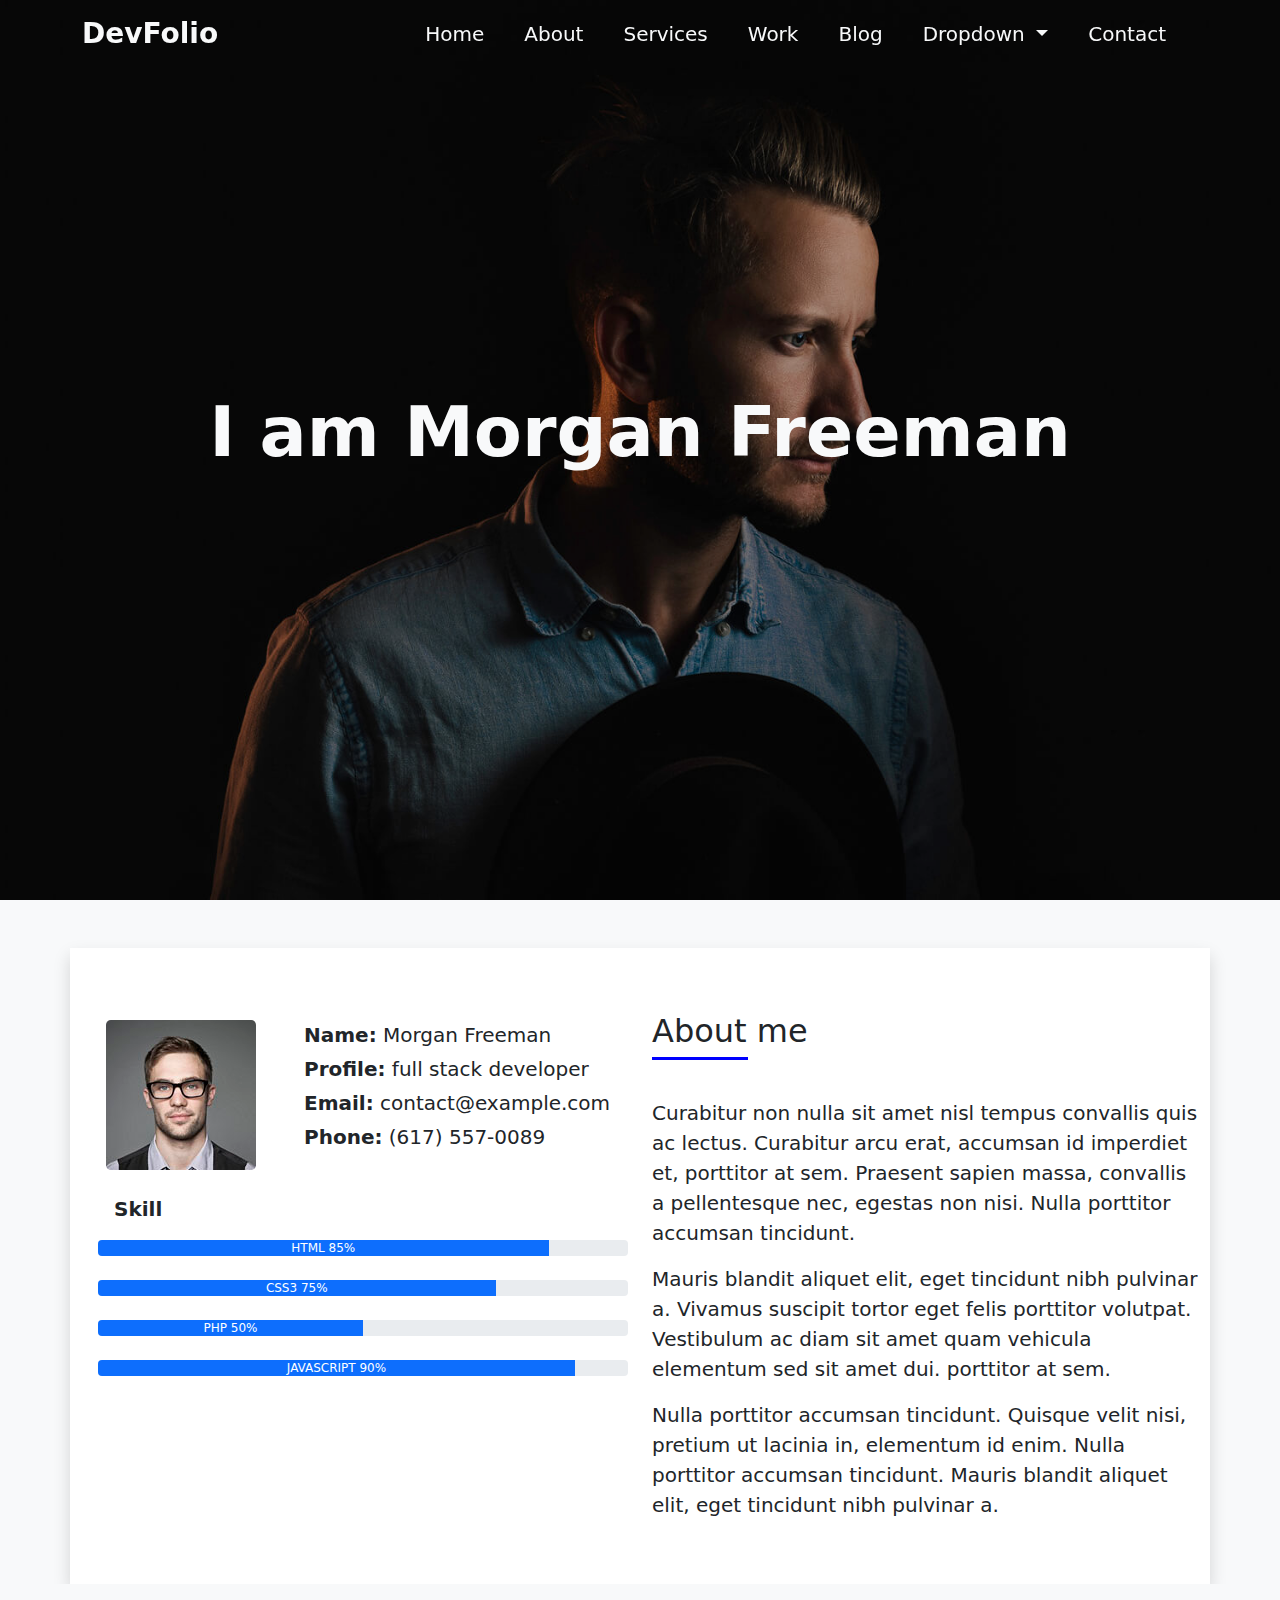
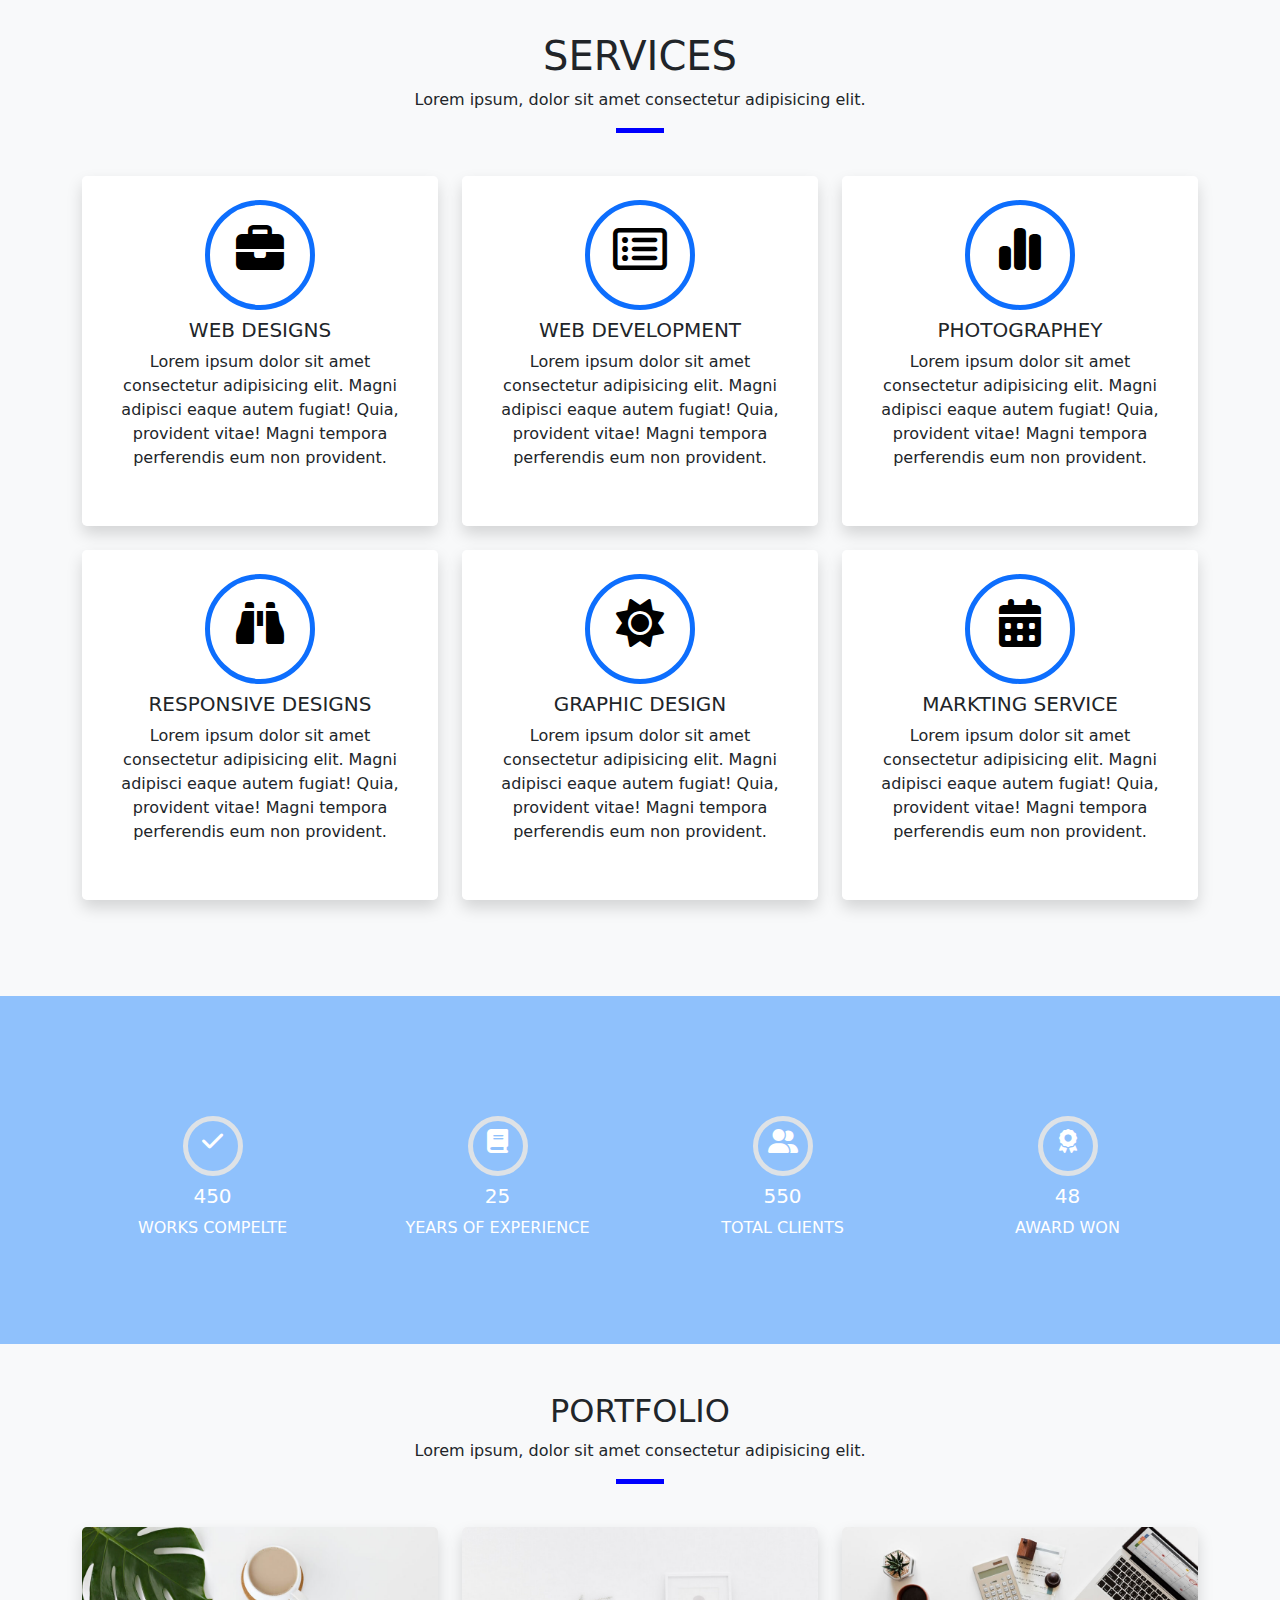
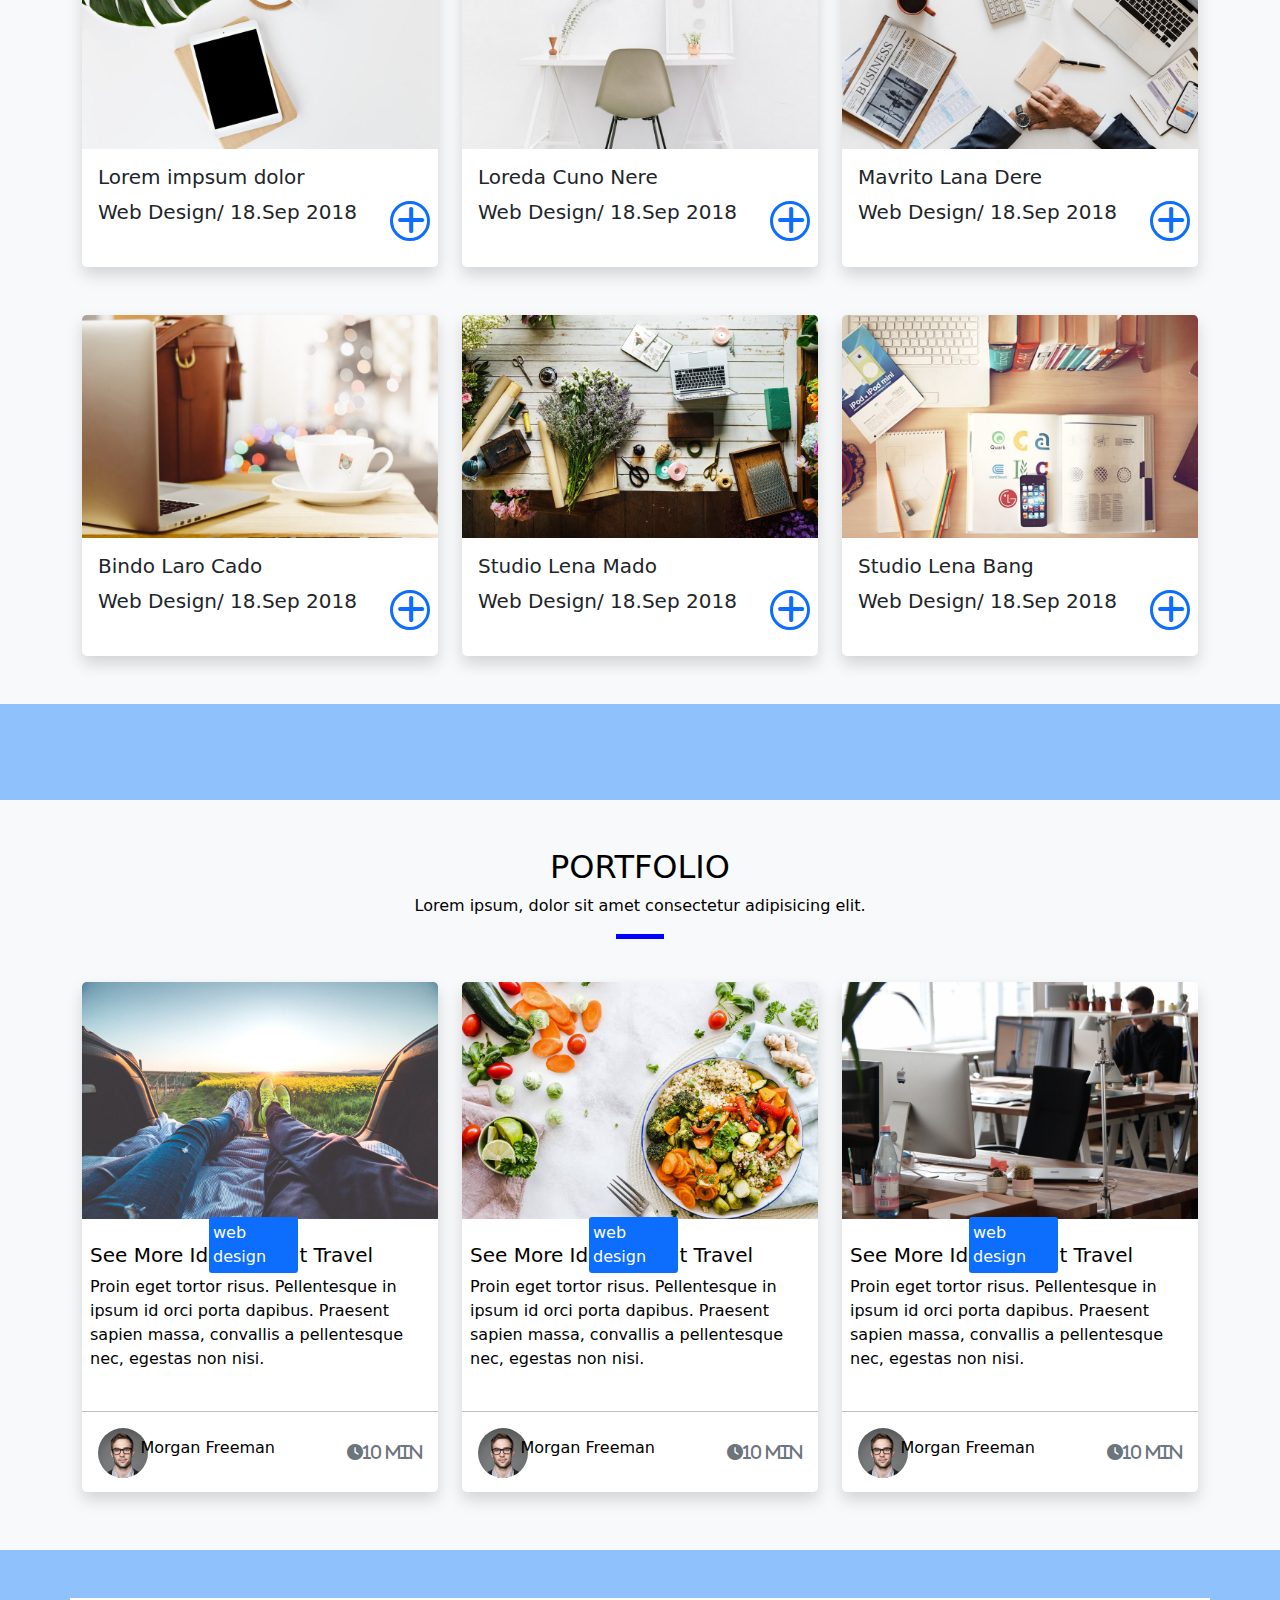
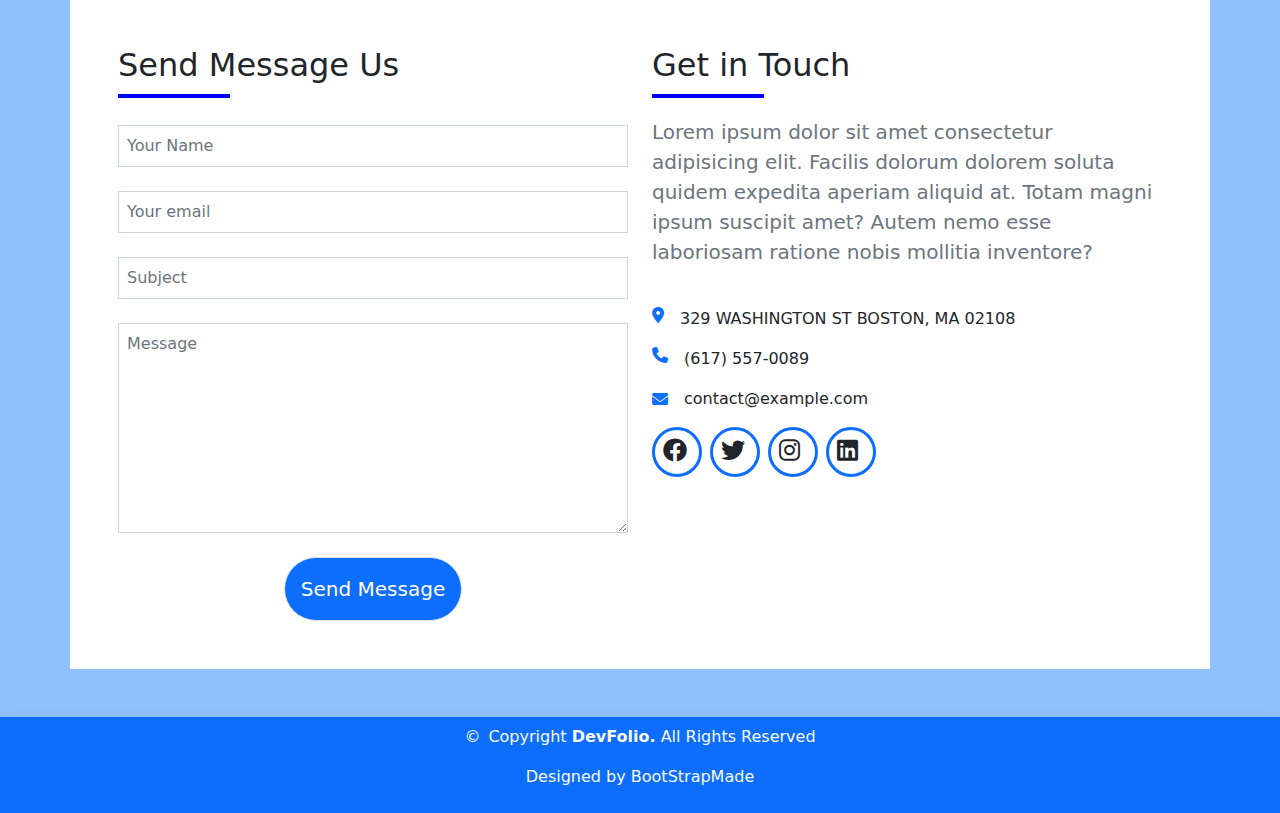
<file: index.html>
<!DOCTYPE html>
<html lang="en">
<head>
    <meta charset="UTF-8">
    <meta name="viewport" content="width=device-width, initial-scale=1.0">
    <title>DevFolio</title>
    <link rel="icon" href="./img/favicon.png">
    <link rel="stylesheet" href="./css/all.min.css">
    <link rel="stylesheet" href="./css/bootstrap.min.css">
    <link rel="stylesheet" href="./css/style.css">
   
</head>
<body class="bg-light">

    <!-- NAVBAR -->
     
<button id="btnup" class="btn btn-danger rounded-circle position-fixed">
  <i class="fa-solid fa-circle-arrow-up"></i>
</button>
    <nav class="navbar navbar-expand-lg m-auto position-fixed navbar-1">
        <div class="container">
          <a class="navbar-brand fw-bold fs-3 text-light" href="#">DevFolio</a>
          <button class="navbar-toggler bg-light " type="button" data-bs-toggle="collapse" data-bs-target="#navbarSupportedContent" aria-controls="navbarSupportedContent" aria-expanded="false" aria-label="Toggle navigation">
            <span class="navbar-toggler-icon bg-light "></span>
          </button>
          <div class="collapse navbar-collapse fs-5 " id="navbarSupportedContent bg-primary">
            <ul class="navbar-nav ms-auto mb-2 mb-lg-0 ps-3">
              <li class="nav-item ">
                <a class="nav-link  text-light" aria-current="page" href="#">Home</a>
              </li>
              <li class="nav-item">
                <a  class="nav-link text-light " href="#sec-2">About</a>
              </li>
              <li class="nav-item">
                <a class="nav-link text-light" href="#sec-3">Services</a>
              </li>
              <li class="nav-item">
                <a class="nav-link text-light" href="#sec-4">Work</a>
              </li>
              <li class="nav-item">
                <a class="nav-link text-light" href="#sec-5">Blog</a>
              </li>
              <li class="nav-item dropdown">
                <a class="nav-link dropdown-toggle text-light" href="#" role="button" data-bs-toggle="dropdown" aria-expanded="false">
                  Dropdown
                </a>
                <ul class="dropdown-menu text-light ">
                  <li><a class="dropdown-item" href="#">Drop Dowm 1</a></li>
                  <li><a class="dropdown-item" href="#">Another action</a></li>
                  <li><a class="dropdown-item" href="#">Drop Dowm 2</a></li>
                  <li><a class="dropdown-item" href="#">Drop Dowm 3</a></li>
                  <li><a class="dropdown-item" href="#">Drop Dowm 4</a></li>
                </ul>
              </li>
              <li class="nav-item ">
                <a class="nav-link text-light" href="#">Contact</a>
              </li>
            </ul>
          </div>
        </div>
      </nav>

      <section id="sec-1">
       <div class="layer-1 d-flex justify-content-center align-items-center flex-column pb-4">
        <h1 class=" morgan fw-bolder text-light">
          I am Morgan Freeman
        </h1>
        <div class="animation-1 text-light fs-2 fw-bold pt-1  ">
        </div>
       </div>
      
      </section>

      <!-- END NAVBAR AND SECTION ONE  -->



      <!-- START SECTION TWO -->


      <section id="sec-2" class=" pt-5">
        <div class="container pb-5 bg-white pt-5 shadow">
          <div class="row row-cols-lg-2 row-cols-md-1">
            <div>
              <div class="d-flex pt-4 ps-4">
                <img class="rounded-3" src="./img/testimonial-2.jpg" alt="test">
                <div>
                  <ul class="list-unstyled ps-5 fs-5">
                    <li class="pb-1"> <span class="fw-bold">Name:</span> Morgan Freeman</li>
                    <li class="pb-1"><span class="fw-bold">Profile:</span> full stack developer </li>
                    <li class="pb-1"><span class="fw-bold">Email:</span> contact@example.com</li>
                    <li><span class="fw-bold">Phone:</span> (617) 557-0089</li>
                  </ul>
                  
                </div>
                
              </div>
              <div class="ps-3">
                <p class="mt-4 fw-bold ps-3 fs-5">Skill</p>
                <div class="progress" role="progressbar" aria-label="Basic example" aria-valuenow="40" aria-valuemin="0" aria-valuemax="200">
                  <div class="progress-bar" style="width:85%"  > HTML 85%</div>
                </div> <br>
                <div class="progress" role="progressbar" aria-label="Basic example" aria-valuenow="40" aria-valuemin="0" aria-valuemax="200">
                  <div class="progress-bar w-75"> CSS3 75%</div>
                </div> <br>
                <div class="progress" role="progressbar" aria-label="Basic example" aria-valuenow="50" aria-valuemin="0" aria-valuemax="200">
                  <div class="progress-bar w-50"> PHP 50%</div>
                </div><br>
                <div class="progress" role="progressbar" aria-label="Basic example" aria-valuenow="50" aria-valuemin="0" aria-valuemax="200">
                  <div class="progress-bar" style="width:90%"> JAVASCRIPT 90%</div>
                </div>
              </div>
            </div>
            <div>
              <h2 class="mb-5 pt-3 about-sec-2">About me</h2>
              <p class="fs-5 lead">Curabitur non nulla sit amet nisl tempus convallis quis ac lectus. Curabitur arcu erat, accumsan id imperdiet et, porttitor at sem. Praesent sapien massa, convallis a pellentesque nec, egestas non nisi. Nulla porttitor accumsan tincidunt.</p>
              <p class="fs-5 lead">Mauris blandit aliquet elit, eget tincidunt nibh pulvinar a. Vivamus suscipit tortor eget felis porttitor volutpat. Vestibulum ac diam sit amet quam vehicula elementum sed sit amet dui. porttitor at sem.

              </p>
              <p class="fs-5 lead">Nulla porttitor accumsan tincidunt. Quisque velit nisi, pretium ut lacinia in, elementum id enim. Nulla porttitor accumsan tincidunt. Mauris blandit aliquet elit, eget tincidunt nibh pulvinar a.
              </p>
           
            </div>
          </div>
        </div>
      </section>

      <!-- END SECTION TWO -->



      <!-- START SECTION THREE -->

      <section id="sec-3" class="bg-light py-5">
        <div class="container">
<h2 class="d-flex justify-content-center fs-1">SERVICES</h2>
<p class="d-flex justify-content-center" >Lorem ipsum, dolor sit amet consectetur adipisicing elit.</p>
<div class="p-sec-3 d-flex justify-content-center"></div>

<div class="row gx-4 gy-4 py-5">
 <div class="col-md-4  text-center">
<div class="layer  bg-white shadow rounded-3  p-4">
  <div class="icon-1 mx-auto rounded-circle pt-1 border border-primary border-5">
    <i class="fa-solid fa-briefcase fa-3x pt-3"></i>
  </div>
  <h3 class="fs-5 pt-2">WEB DESIGNS</h3>
  <p class=" pb-3 fs-6 lead">Lorem ipsum dolor sit amet consectetur adipisicing elit. Magni adipisci eaque autem fugiat! Quia, provident vitae! Magni tempora perferendis eum non provident.
  </p>
</div>
 </div>
 <div class="col-md-4  text-center">
<div class="layer  bg-white shadow rounded-3  p-4">
  <div class="icon-1 mx-auto rounded-circle pt-1 border border-primary border-5">
    <i class="fa-regular fa-rectangle-list fa-3x pt-3"></i>
  </div>
  <h3 class="fs-5 pt-2">WEB DEVELOPMENT</h3>
  <p class=" pb-3 fs-6 lead">Lorem ipsum dolor sit amet consectetur adipisicing elit. Magni adipisci eaque autem fugiat! Quia, provident vitae! Magni tempora perferendis eum non provident.
  </p>
</div>
 </div>
 <div class="col-md-4  text-center">
<div class="layer  bg-white shadow rounded-3  p-4">
  <div class="icon-1 mx-auto rounded-circle pt-1 border border-primary border-5">
    <i class="fa-solid fa-chart-simple fa-3x pt-3"></i>
  </div>
  <h3 class="fs-5 pt-2">PHOTOGRAPHEY</h3>
  <p class=" pb-3 fs-6 lead">Lorem ipsum dolor sit amet consectetur adipisicing elit. Magni adipisci eaque autem fugiat! Quia, provident vitae! Magni tempora perferendis eum non provident.
  </p>
</div>
 </div>
 <div class="col-md-4  text-center">
<div class="layer  bg-white shadow rounded-3  p-4">
  <div class="icon-1 mx-auto rounded-circle pt-1 border border-primary border-5">
    <i class="fa-solid fa-binoculars fa-3x pt-3"></i>
  </div>
  <h3 class="fs-5 pt-2">RESPONSIVE DESIGNS</h3>
  <p class=" pb-3 fs-6 lead">Lorem ipsum dolor sit amet consectetur adipisicing elit. Magni adipisci eaque autem fugiat! Quia, provident vitae! Magni tempora perferendis eum non provident.
  </p>
</div>
 </div>
 <div class="col-md-4  text-center">
<div class="layer  bg-white shadow rounded-3  p-4">
  <div class="icon-1 mx-auto rounded-circle pt-1 border border-primary border-5">
    <i class="fa-solid fa-sun fa-3x pt-3"></i>
  </div>
  <h3 class="fs-5 pt-2">GRAPHIC DESIGN</h3>
  <p class=" pb-3 fs-6 lead">Lorem ipsum dolor sit amet consectetur adipisicing elit. Magni adipisci eaque autem fugiat! Quia, provident vitae! Magni tempora perferendis eum non provident.
  </p>
</div>
 </div>
 <div class="col-md-4  text-center">
<div class="layer  bg-white shadow rounded-3  p-4">
  <div class="icon-1 mx-auto rounded-circle pt-1 border border-primary border-5">
    <i class="fa-solid fa-calendar-days fa-3x pt-3 "></i>
  </div>
  <h3 class="fs-5 pt-2">MARKTING SERVICE</h3>
  <p class=" pb-3 fs-6 lead">Lorem ipsum dolor sit amet consectetur adipisicing elit. Magni adipisci eaque autem fugiat! Quia, provident vitae! Magni tempora perferendis eum non provident.
  </p>
</div>
 </div>
 
</div>
        </div>
      </section>

       <!-- END SECTION Three -->



      <!-- START SECTION Four -->
        <section id="sec-4">
          <div class="layer-2">
            <div class="container py-5 mb-5">
              <div class="row">
                <div class="col-md-3  text-center pt-5">
                  <div class="layer  rounded-3  p-4">
                    <div class="icon-2 mx-auto rounded-circle pt-1 border border-dark-subtle border-5">
                      <i class="fa-solid fa-check fa-xl pt-3 text-white"></i>
                    </div>
                    <h3 class="fs-5 pt-2   text-white">450</h3>
                    <p class=" pb-3 fs-6 lead text-white"> WORKS COMPELTE</p>
                  </div>
                   </div>
                   <div class="col-md-3  text-center pt-5">
                    <div class="layer  rounded-3  p-4">
                      <div class="icon-2 mx-auto rounded-circle pt-1 border border-dark-subtle border-5">
                        <i class="fa-solid fa-book fa-xl pt-3 text-white "></i>
                      </div>
                      <h3 class="fs-5 pt-2   text-white">25</h3>
                      <p class=" pb-3 fs-6 lead text-white"> YEARS OF EXPERIENCE</p>
                    </div>
                     </div>
                     <div class="col-md-3  text-center pt-5">
                      <div class="layer  rounded-3  p-4">
                        <div class="icon-2 mx-auto rounded-circle pt-1 border border-dark-subtle border-5">
                          <i class="fa-solid fa-user-group fa-xl pt-3 text-white"></i>
                        </div>
                        <h3 class="fs-5 pt-2   text-white">550</h3>
                        <p class=" pb-3 fs-6 lead text-white"> TOTAL CLIENTS</p>
                      </div>
                       </div>
                       <div class="col-md-3  text-center pt-5">
                        <div class="layer  rounded-3  p-4">
                          <div class="icon-2 mx-auto rounded-circle pt-1 border border-dark-subtle border-5">
                            <i class="fa-solid fa-award fa-xl pt-3 text-white"></i>
                          </div>
                          <h3 class="fs-5 pt-2   text-white">48</h3>
                          <p class=" pb-3 fs-6 lead text-white"> AWARD WON</p>
                        </div>
                         </div>
            </div>
          </div>
          
        </section>

         <!-- END SECTION Four -->



      <!-- START SECTION Five -->

      <section id="sec-5">
        <div class="container">
          <h2 class="d-flex justify-content-center">PORTFOLIO</h2>
          <p class="d-flex justify-content-center">Lorem ipsum, dolor sit amet consectetur adipisicing elit.</p>
          <div class="p-sec-3 d-flex justify-content-center mb-5"></div>
          <div class="row gy-5">
            <div class="col-md-4 ">
              <div class="layer  bg-white shadow rounded-3 overflow-hidden ">
                <div class="img-sec5">
                 <img  src="./img/work-1.jpg" alt="">
                </div>
                <div class="pt-3 pb-4 ps-3">
                  <h3 class="fs-5 ">Lorem impsum dolor</h3>
                  <div class="d-flex justify-content-between">
                    <p class="  lead"><span>Web Design</span>/ 18.Sep 2018</p> 
                    <a target="_blank" href="index2.html"><i class="fa-solid fa-plus fa-2xl text-primary p-1 me-2 mt-1 pt-3 icon-3 border border-primary border-3 rounded-circle "></i></a>
                  </div>
                
                </div>
                

              </div>
               </div>
            <div class="col-md-4 ">
              <div class="layer overflow-hidden  bg-white shadow rounded-3 ">
                <div class="img-sec5">
                 <img src="./img/work-2.jpg" alt="">
                </div>
                <div class="pt-3 pb-4 ps-3">
                  <h3 class="fs-5 ">Loreda Cuno Nere</h3>
                  <div class="d-flex justify-content-between">
                    <p class="  lead"><span>Web Design</span>/ 18.Sep 2018</p> 
                    <a target="_blank" href="index2.html"><i class="fa-solid fa-plus fa-2xl text-primary p-1 me-2 mt-1 pt-3 icon-3 border border-primary border-3 rounded-circle "></i></a>
                  </div>
                
                </div>
                

              </div>
               </div>
            <div class="col-md-4 ">
              <div class="layer overflow-hidden  bg-white shadow rounded-3 ">
                <div class="img-sec5">
                 <img class="overflow-hidden" src="./img/work-3.jpg" alt="">
                </div>
                <div class="pt-3 pb-4 ps-3">
                  <h3 class="fs-5 ">Mavrito Lana Dere</h3>
                  <div class="d-flex justify-content-between">
                    <p class="  lead"><span>Web Design</span>/ 18.Sep 2018</p> 
                    <a target="_blank" href="index2.html"><i class="fa-solid fa-plus fa-2xl text-primary p-1 me-2 mt-1 pt-3 icon-3 border border-primary border-3 rounded-circle "></i></a>
                  </div>
                
                </div>
                

              </div>
               </div>
            <div class="col-md-4 ">
              <div class="layer overflow-hidden  bg-white shadow rounded-3 ">
                <div class="img-sec5">
                 <img src="./img/work-4.jpg" alt="">
                </div>
                <div class="pt-3 pb-4 ps-3">
                  <h3 class="fs-5 ">Bindo Laro Cado</h3>
                  <div class="d-flex justify-content-between">
                    <p class="  lead"><span>Web Design</span>/ 18.Sep 2018</p> 
                    <a target="_blank" href="index2.html"><i class="fa-solid fa-plus fa-2xl text-primary p-1 me-2 mt-1 pt-3 icon-3 border border-primary border-3 rounded-circle "></i></a>
                    
                  </div>
                
                </div>
                

              </div>
               </div>
            <div class="col-md-4 ">
              <div class="layer overflow-hidden  bg-white shadow rounded-3 ">
                <div class="img-sec5">
                 <img src="./img/work-5.jpg" alt="">
                </div>
                <div class="pt-3 pb-4 ps-3 ">
                  <h3 class="fs-5 ">Studio Lena Mado</h3>
                  <div class="d-flex justify-content-between">
                    <p class="  lead"><span>Web Design</span>/ 18.Sep 2018</p> 
                    <a target="_blank" href="index2.html"><i class="fa-solid fa-plus fa-2xl text-primary p-1 me-2 mt-1 pt-3 icon-3 border border-primary border-3 rounded-circle "></i></a>
                  </div>
                
                </div>
                

              </div>
               </div>
            <div class="col-md-4 ">
              <div class="layer  bg-white shadow rounded-3 overflow-hidden ">
                <div class="img-sec5 overflow-hidden">
                 <img src="./img/work-6.jpg" alt="">
                </div>
                <div class="pt-3 pb-4 ps-3">
                  <h3 class="fs-5 ">Studio Lena Bang</h3>
                  <div class="d-flex justify-content-between">
                    <p class="  lead"><span>Web Design</span>/ 18.Sep 2018</p> 
                    <a target="_blank" href="index2.html"><i class="fa-solid fa-plus fa-2xl text-primary p-1 me-2 mt-1 pt-3 icon-3 border border-primary border-3 rounded-circle "></i></a>
                  </div>
                </div>
              </div>
               </div>

          </div>
        </div>
      </section>

      <!-- END SECTION Five -->



      <!-- START SECTION Sex -->

      <section id="sec-6" class="mt-5 mb-5">
        <div class="layer-2">
          <div class="container d-flex justify-content-center py-5 gy-5">
            <div id="carouselExampleCaptions" class="carousel slide">
              <div class="carousel-indicators">
                <button type="button" data-bs-target="#carouselExampleCaptions" data-bs-slide-to="0" class="" aria-current="true" aria-label="Slide 1"></button>
                <button type="button" data-bs-target="#carouselExampleCaptions" data-bs-slide-to="1" aria-label="Slide 2"></button>
                
              </div>
              <div class="carousel-inner">
                <div class="carousel-item ">
                  <img src="./img/testimonial-2.jpg" class="d-block  rounded-circle w-25 mx-auto " alt="...">
                  <h3 class="text-center text-white">XAVI ALNOSO</h3>
                  <p class="text-center text-white">Lorem ipsum dolor sit amet consectetur adipisicing elit. Nam, aliquam aliquid?<P>
                  <p class="text-center text-white">Lorem ipsum dolor sit amet.</p>
                  
                </div>
                <div class="carousel-item">
                  <img src="./img/testimonial-4.jpg" class="d-block rounded-circle w-25 mx-auto" alt="...">
                  <h3 class="text-center text-white">MARTA HAMDY</h3>
                  <p class="text-center text-white">Lorem ipsum dolor sit amet consectetur adipisicing elit. Nam, aliquam aliquid?<P>
                  <p class="text-center text-white">Lorem ipsum dolor sit amet.</p>
                </div>
              </div>
              <button class="carousel-control-prev" type="button" data-bs-target="#carouselExampleCaptions" data-bs-slide="prev">
                <span class="carousel-control-prev-icon" aria-hidden="true"></span>
                <span class="visually-hidden">Previous</span>
              </button>
              <button class="carousel-control-next" type="button" data-bs-target="#carouselExampleCaptions" data-bs-slide="next">
                <span class="carousel-control-next-icon" aria-hidden="true"></span>
                <span class="visually-hidden">Next</span>
              </button>
            </div>
          </div>
        </div>
        
      </section>


      <!-- END SECTION Sex -->



      <!-- START SECTION Seven -->

      <section  id="sec-7">
        <a class="text-decoration-none text-black" href="index3.html" target="_blank">
          <div class="container pb-5">
            <h2 class="d-flex justify-content-center">PORTFOLIO</h2>
            <p class="d-flex justify-content-center">Lorem ipsum, dolor sit amet consectetur adipisicing elit.</p>
            <div class="p-sec-3 d-flex justify-content-center mb-5"></div>
            <div class="row gy-5">
              <div class="col-md-4 ">
                <div class="layer  bg-white shadow rounded-3 overflow-hidden position-relative ">
                  <div class="">
                   <img  src="./img/post-1.jpg" alt="">
                  </div>
                  <div >
                    <p class="bg-primary w-25 rounded-1 position-absolute p-1 fs-6 buttom-7 text-white">web design</p>
                  </div>
                  <div class="">
                    <div class="p-2">
                      <h3 class="fs-5 mt-3 ">See More Ideas about Travel</h3>
                      <p>Proin eget tortor risus. Pellentesque in ipsum id orci porta dapibus. Praesent sapien massa, convallis a pellentesque nec, egestas non nisi.</p>
                    </div>
                    <hr >
                    <div class="d-flex  justify-content-between">
                      <div class="sec7-7">
                        <img class="img-7 ms-3 rounded-circle" src="./img/testimonial-2.jpg" alt="">
                      </div>
                      <div class="d-flex justify-content-between pb-3 ">
                        <p class="pe-4 me-5 pt-2">Morgan Freeman</p>
                        <i class="fa-solid fa-clock pe-3 pt-3 text-secondary">10<span> min</span></i>
                      </div>
                    </div>                
                  </div>                
                </div>
                 </div>
                 <div class="col-md-4 ">
                  <div class="layer  bg-white shadow rounded-3 overflow-hidden position-relative ">
                    <div class="">
                     <img  src="./img/post-2.jpg" alt="">
                    </div>
                    <div >
                      <p class="bg-primary w-25 rounded-1 position-absolute p-1 fs-6 buttom-7 text-white">web design</p>
                    </div>
                    <div class="">
                      <div class="p-2">
                        <h3 class="fs-5 mt-3 ">See More Ideas about Travel</h3>
                        <p>Proin eget tortor risus. Pellentesque in ipsum id orci porta dapibus. Praesent sapien massa, convallis a pellentesque nec, egestas non nisi.</p>
                      </div>
                      <hr >
                      <div class="d-flex  justify-content-between">
                        <div class="sec7-7">
                          <img class="img-7 ms-3 rounded-circle" src="./img/testimonial-2.jpg" alt="">
                        </div>
                        <div class="d-flex justify-content-between pb-3 ">
                          <p class="pe-4 me-5 pt-2">Morgan Freeman</p>
                          <i class="fa-solid fa-clock pe-3 pt-3 text-secondary">10<span> min</span></i>
                        </div>
                      </div>
                    </div>
                  </div>
                   </div>
              <div class="col-md-4 ">
                <div class="layer  bg-white shadow rounded-3 overflow-hidden position-relative ">
                  <div class="">
                   <img  src="./img/post-3.jpg" alt="">
                  </div>
                  <div >
                    <p class="bg-primary w-25 rounded-1 position-absolute p-1 fs-6 buttom-7 text-white">web design</p>
                  </div>
                  <div class="">
                    <div class="p-2">
                      <h3 class="fs-5 mt-3 ">See More Ideas about Travel</h3>
                      <p>Proin eget tortor risus. Pellentesque in ipsum id orci porta dapibus. Praesent sapien massa, convallis a pellentesque nec, egestas non nisi.</p>
                    </div>
                    <hr >
                    <div class="d-flex  justify-content-between">
                      <div class="sec7-7">
                        <img class="img-7 ms-3 rounded-circle" src="./img/testimonial-2.jpg" alt="">
                      </div>
                      <div class="d-flex justify-content-between pb-3 ">
                        <p class="pe-4 me-5 pt-2">Morgan Freeman</p>
                        <i class="fa-solid fa-clock pe-3 pt-3 text-secondary">10<span> min</span></i>
                      </div>
                    </div>
                  </div>
                </div>
                 </div>
            </div>
          </div>
        </a>
      </section>

            <!-- END SECTION Seven -->



      <!-- START SECTION Eight -->

      <section id="sec-8">
        <div class="layer-2 p-5">
          <div class="container bg-white p-5 gy-2">
            <div class="row">
              <div class="col-md-6">
                <div class="layer">
                  <h2>Send Message Us</h2>
                  <div class="p-sec-8  "></div>
                  <div class="contact-form-5 d-flex mt-4">
                    <form action="" class=" w-100 mt-3">
                       <div class="input-detalis ">
                        <input class="w-100 p-2 border-1 form-control " type="text" placeholder="Your Name" id="yourname" name="user-name">
                        <label for="yourname"></label>
                    </div>
                    <div class="input-detalis">
                        <input class="w-100 p-2 border-1 form-control " type="email" placeholder="Your email" id="emial" name="user-email">
                        <label for="email"></label>
                    </div>
                        <div class="input-detalis">
                            <input class="w-100 p-2 border-1 form-control " type="text" placeholder="Subject" id="Subject" name="user-subject">
                            <label for="Subject"></label>
                        </div>
                       <div class="input-detalis">
                        <textarea class="w-100 p-2 border-1 form-control " placeholder="Message" name="user-message" id="message" rows="8"></textarea>
                        <label for="message"></label>
                       </div>
                       <button class="btn-5 p-3 lead text-white p d-flex mx-auto rounded-pill border bg-primary" type="submit">Send Message</button>
                    </form>
                </div>
                </div>
              </div>
              <div class="col-md-6">
                <div class="layer">
                  <h2>Get in Touch</h2>
                  <div class="p-sec-8  "></div>
                  <p class="py-4 lead text-muted">Lorem ipsum dolor sit amet consectetur adipisicing elit. Facilis dolorum dolorem soluta quidem expedita aperiam aliquid at. Totam magni ipsum suscipit amet? Autem nemo esse laboriosam ratione nobis mollitia inventore?</p>
                  <div class="contact-icon-1">
                    <div class="d-flex">
                      <i class="fa-solid fa-location-dot text-primary "></i>
                      <p class="align-middle ms-3"> 329 WASHINGTON ST BOSTON, MA 02108</p>
                    </div>
                    <div class="d-flex">
                      <i class="fa-solid fa-phone text-primary"></i>
                      <p class="align-middle ms-3"> (617) 557-0089 </p>
                    </div>
                    <div class="d-flex ">
                      <i class="fa-solid fa-envelope text-primary mt-1"></i>
                      <p class="align-middle ms-3">contact@example.com</p>
                    </div>
                  </div>
                  <div class="d-flex">
                    <div class="icon-8 rounded-circle pt-1 border border-primary border-3">
                      <i class="fa-brands fa-facebook fa-xl ps-2 mt-3"></i>
                    </div>
                    <div class="icon-8 ms-2 rounded-circle pt-1 border border-primary border-3">
                      <i class="fa-brands fa-twitter fa-xl ps-2 mt-3"></i>
                    </div>
                    <div class="icon-8 ms-2 rounded-circle pt-1 border border-primary border-3">
                      <i class="fa-brands fa-instagram fa-xl ps-2 mt-3"></i>
                    </div>
                    <div class="icon-8 ms-2 rounded-circle pt-1 border border-primary border-3">
                      <i class="fa-brands fa-linkedin fa-xl ps-2 mt-3"></i>
                    </div>
                  </div>
                </div>
              </div>
            </div>
          </div>
        </div>
      </section>

        <!-- END SECTION Eight -->



      <!-- START SECTION Nine -->

      <footer class="bg-primary shadow py-2 text-light">
        <div class="d-flex justify-content-center">
          &copy;	<p class="ps-2">Copyright <span class="fw-bold">DevFolio.</span> All Rights Reserved</p>
        </div>
       
        <p class="text-center">Designed by <a class="text-light text-decoration-none" href="https://bootstrapmade.com/demo/DevFolio/">BootStrapMade</a></p>
      </footer>


     <script src="./js/code.jquery.com_jquery-3.7.1.min.js"></script>
     <script src="./js/bootstrap.bundle.min.js"></script>
     <script src="./js/srcipt.js"></script>
</body> 
</html>
</file>
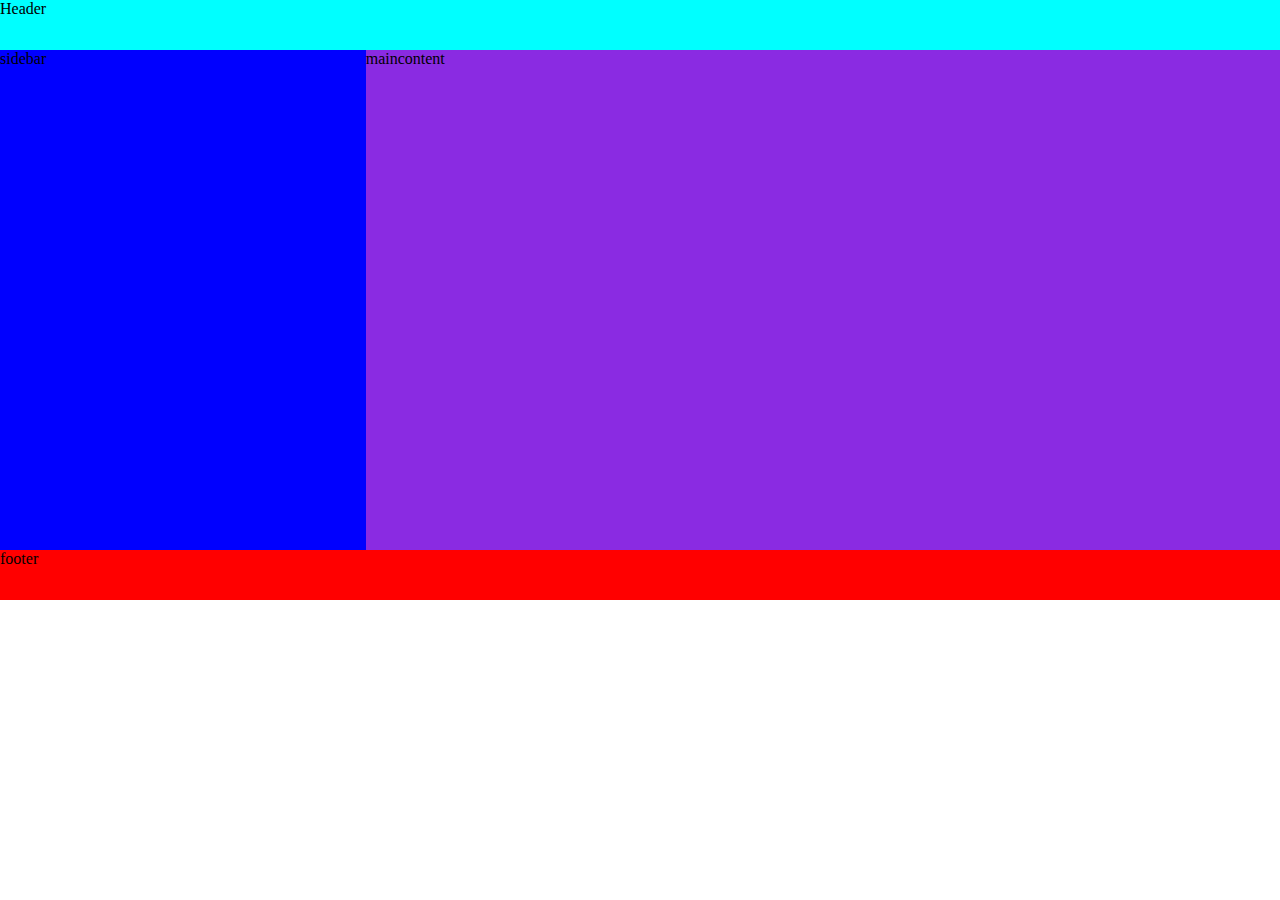
<file: grid.html>
<!DOCTYPE html>
<html lang="en">
<head>
    <meta charset="UTF-8">
    <meta name="viewport" content="width=device-width, initial-scale=1.0">
    <title>Document</title>
    <link rel="stylesheet" href="./css/grid.css">
</head>
<body>
    <div class="test">
        <header>Header</header>
        <aside id="item">sidebar</aside>
        <main>maincontent</main>
        <footer>footer</footer>
    </div>


    <script src="./js/srcipt.js"></script>
</body>
</html>
</file>
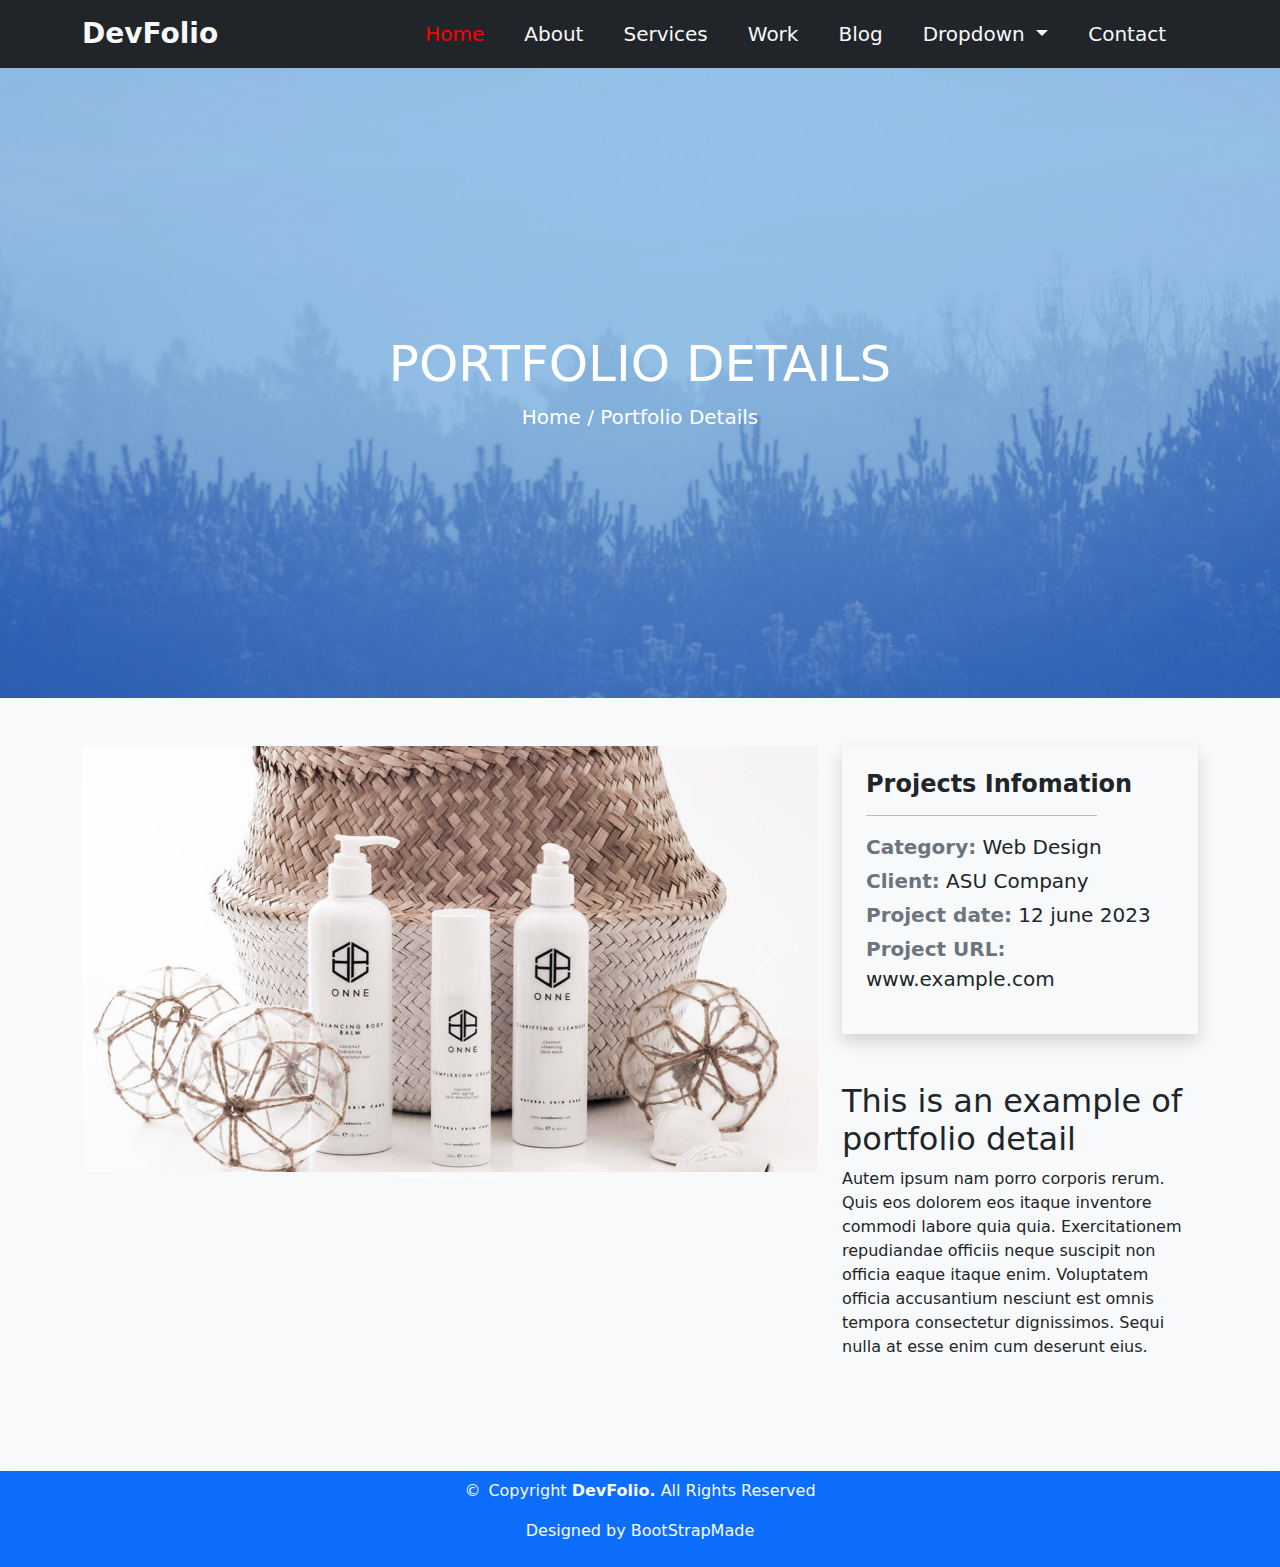
<file: index2.html>
<!DOCTYPE html>
<html lang="en" id="blog">
<head>
    <meta charset="UTF-8">
    <meta name="viewport" content="width=device-width, initial-scale=1.0">
    <title>DevFolio</title>
    <link rel="stylesheet" href="./css/all.min.css">
    <link rel="stylesheet" href="./css/bootstrap.min.css">
    <link rel="stylesheet" href="./css/style.css">
    <link rel="icon" href="./img/apple-touch-icon.png">
   
</head>
<body>
    <nav class="navbar navbar-expand-lg m-auto bg-dark">
        <div class="container">
          <a class="navbar-brand fw-bold fs-3 text-light" href="#">DevFolio</a>
          <button class="navbar-toggler bg-light " type="button" data-bs-toggle="collapse" data-bs-target="#navbarSupportedContent" aria-controls="navbarSupportedContent" aria-expanded="false" aria-label="Toggle navigation">
            <span class="navbar-toggler-icon bg-light "></span>
          </button>
          <div class="collapse navbar-collapse fs-5 " id="navbarSupportedContent">
            <ul class="navbar-nav ms-auto mb-2 mb-lg-0 ps-3">
              <li class="nav-item active-home">
                <a class="nav-link active text-light" aria-current="page" href="#">Home</a>
              </li>
              <li class="nav-item">
                <a class="nav-link text-light" href="#">About</a>
              </li>
              <li class="nav-item">
                <a class="nav-link text-light" href="#">Services</a>
              </li>
              <li class="nav-item">
                <a class="nav-link text-light" href="#">Work</a>
              </li>
              <li class="nav-item">
                <a class="nav-link text-light" href="#">Blog</a>
              </li>
              <li class="nav-item dropdown">
                <a class="nav-link dropdown-toggle text-light" href="#" role="button" data-bs-toggle="dropdown" aria-expanded="false">
                  Dropdown
                </a>
                <ul class="dropdown-menu text-light ">
                  <li><a class="dropdown-item" href="#">Drop Dowm 1</a></li>
                  <li><a class="dropdown-item" href="#">Another action</a></li>
                  <li><a class="dropdown-item" href="#">Drop Dowm 2</a></li>
                  <li><a class="dropdown-item" href="#">Drop Dowm 3</a></li>
                  <li><a class="dropdown-item" href="#">Drop Dowm 4</a></li>
                </ul>
              </li>
              <li class="nav-item ">
                <a class="nav-link text-light" href="#">Contact</a>
              </li>
            </ul>
          </div>
        </div>
      </nav>

      <!-- --------------------------------------------------------------------------------------------- -->


      <header id="sec-1-1">
        <div class="layer-2 d-flex justify-content-center align-items-center flex-column">
            <h1 class=" text-white">PORTFOLIO DETAILS</h1>
            <a class="text-decoration-none text-white lead fs-5" href=""> Home /  <span class="lead">Portfolio Details</span></a>
        </div>
      </header>


      <!-- --------------------------------------------------------------------------------------------- -->


      <section id="sec-3-1" class="bg-light">
        <div class="container">
            <div class="row py-5">
                <div class="col-md-8">
                    <div class="layer">
                        <div id="carouselExampleIndicators" class="carousel slide" data-bs-ride="carousel">
                            <div class="carousel-indicators">
                              <button type="button" data-bs-target="#carouselExampleIndicators" data-bs-slide-to="0" class="active" aria-current="true" aria-label="Slide 1"></button>
                              <button type="button" data-bs-target="#carouselExampleIndicators" data-bs-slide-to="1" aria-label="Slide 2"></button>
                              <button type="button" data-bs-target="#carouselExampleIndicators" data-bs-slide-to="2" aria-label="Slide 3"></button>
                            </div>
                            <div class="carousel-inner">
                              <div class="carousel-item active">
                                <img src="./img/portfolio-details-1.jpg" class="d-block w-100" alt="...">
                              </div>
                              <div class="carousel-item">
                                <img src="./img/portfolio-details-2.jpg" class="d-block w-100" alt="...">
                              </div>
                              <div class="carousel-item">
                                <img src="./img/portfolio-details-3.jpg" class="d-block w-100" alt="...">
                              </div>
                            </div>
                            <button class="carousel-control-prev" type="button" data-bs-target="#carouselExampleIndicators" data-bs-slide="prev">
                              <span class="carousel-control-prev-icon" aria-hidden="true"></span>
                              <span class="visually-hidden">Previous</span>
                            </button>
                            <button class="carousel-control-next" type="button" data-bs-target="#carouselExampleIndicators" data-bs-slide="next">
                              <span class="carousel-control-next-icon" aria-hidden="true"></span>
                              <span class="visually-hidden">Next</span>
                            </button>
                          </div>
                    </div>
                </div>
                <div class="col-md-4">
                    <div class="layer d-flex flex-column">
                        <div class=" bg-light p-4 shadow">
                            <h3 class="fw-bold fs-4">Projects Infomation</h3>
                            <hr class="w-75 text-black opacity-25 ">
                            <div>
                                <ul class="list-unstyled lead fs-5">
                                  <li class="pb-1"> <span class="fw-bold text-secondary">Category:</span> Web Design</li>
                                  <li class="pb-1"><span class="fw-bold text-secondary">Client:</span> ASU Company </li>
                                  <li class="pb-1"><span class="fw-bold text-secondary">Project date:</span> 12 june 2023</li>
                                  <li><span class="fw-bold text-secondary ">Project URL:</span> www.example.com</li>
                                </ul>
                                
                              </div>
                        </div>
                        <div class="py-5">
                            <h2>This is an example of portfolio detail  </h2>
                            <p>Autem ipsum nam porro corporis rerum. Quis eos dolorem eos itaque inventore commodi labore quia quia. Exercitationem repudiandae officiis neque suscipit non officia eaque itaque enim. Voluptatem officia accusantium nesciunt est omnis tempora consectetur dignissimos. Sequi nulla at esse enim cum deserunt eius.</p>
                        </div>
                    </div>
                </div>
            </div>
        </div>
      </section>


      <!-- --------------------------------------------------------------------------------------------- -->

      <footer class="bg-primary shadow py-2 text-light">
        <div class="d-flex justify-content-center">
          &copy;	<p class="ps-2">Copyright <span class="fw-bold">DevFolio.</span> All Rights Reserved</p>
        </div>
       
        <p class="text-center">Designed by <a class="text-light text-decoration-none" href="https://bootstrapmade.com/demo/DevFolio/">BootStrapMade</a></p>
      </footer>



      
    <script src="./js/bootstrap.bundle.min.js"></script>
</body>
</html>
</file>
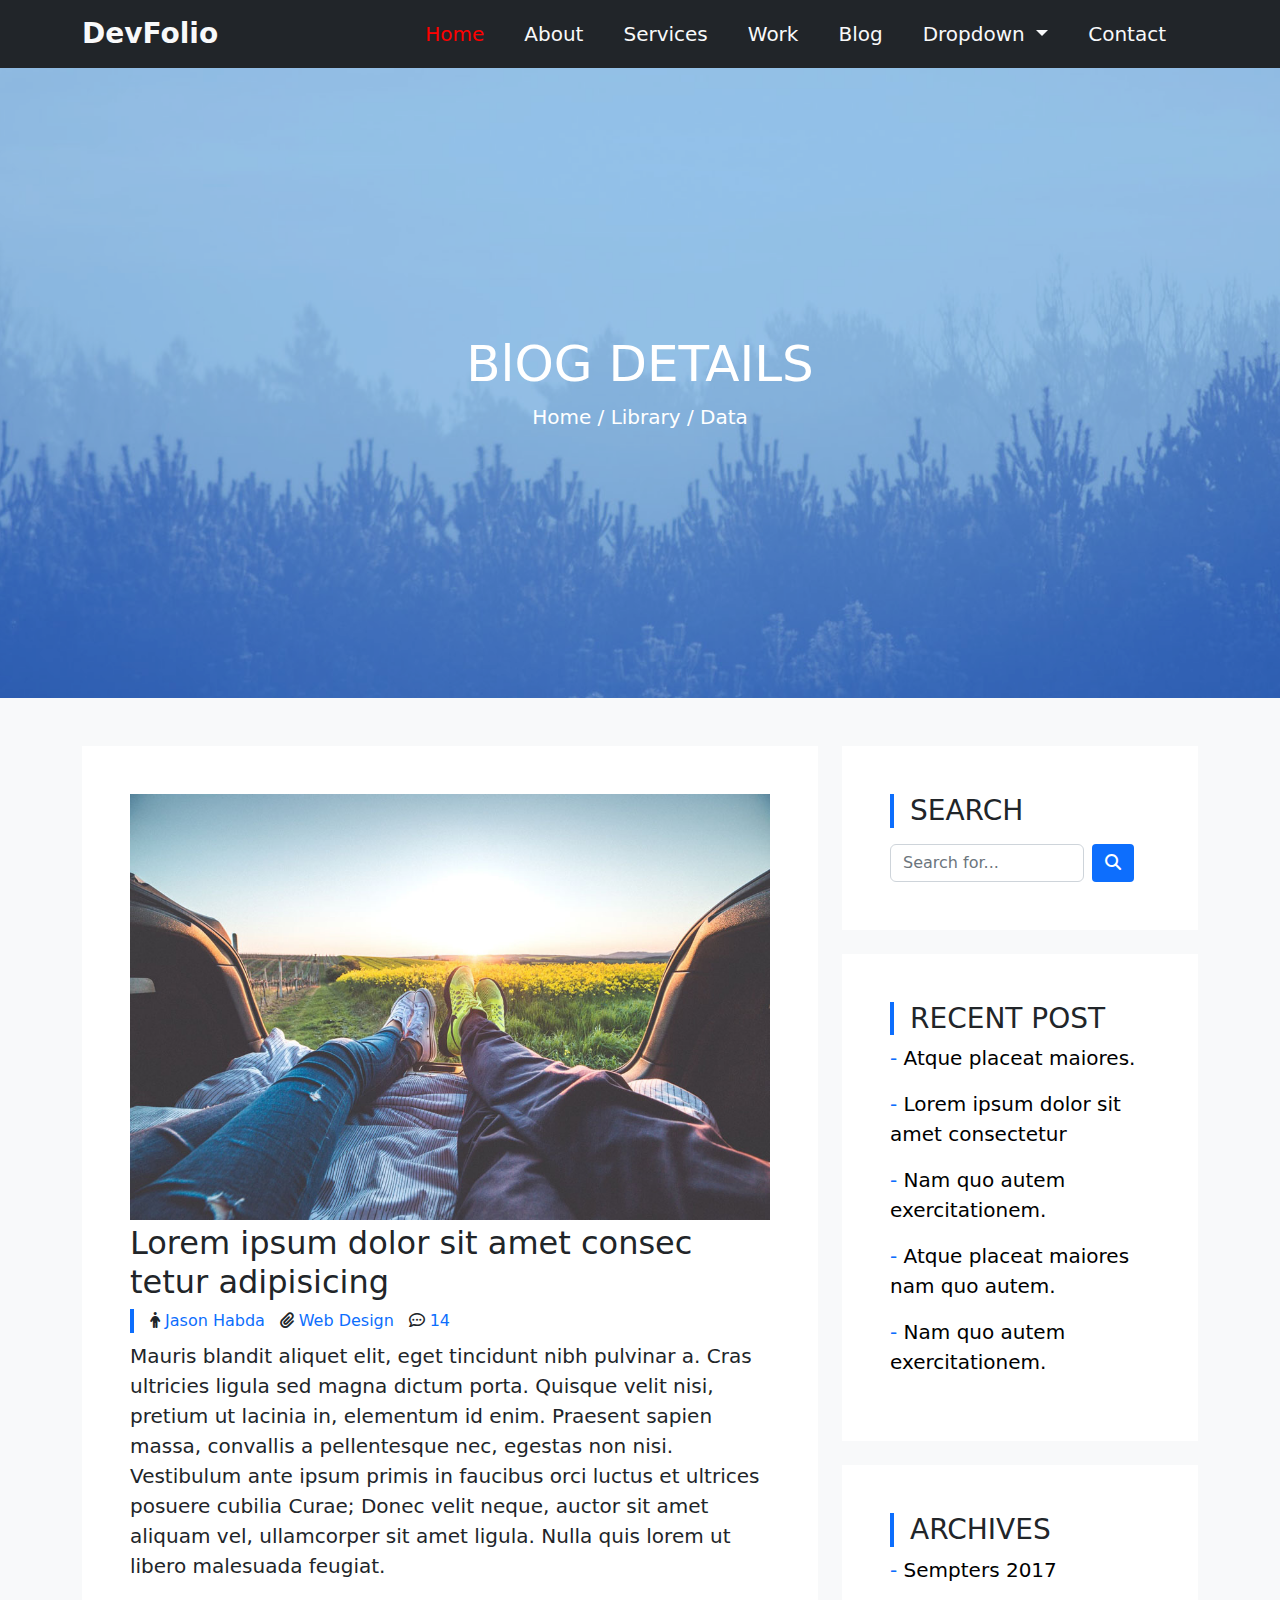
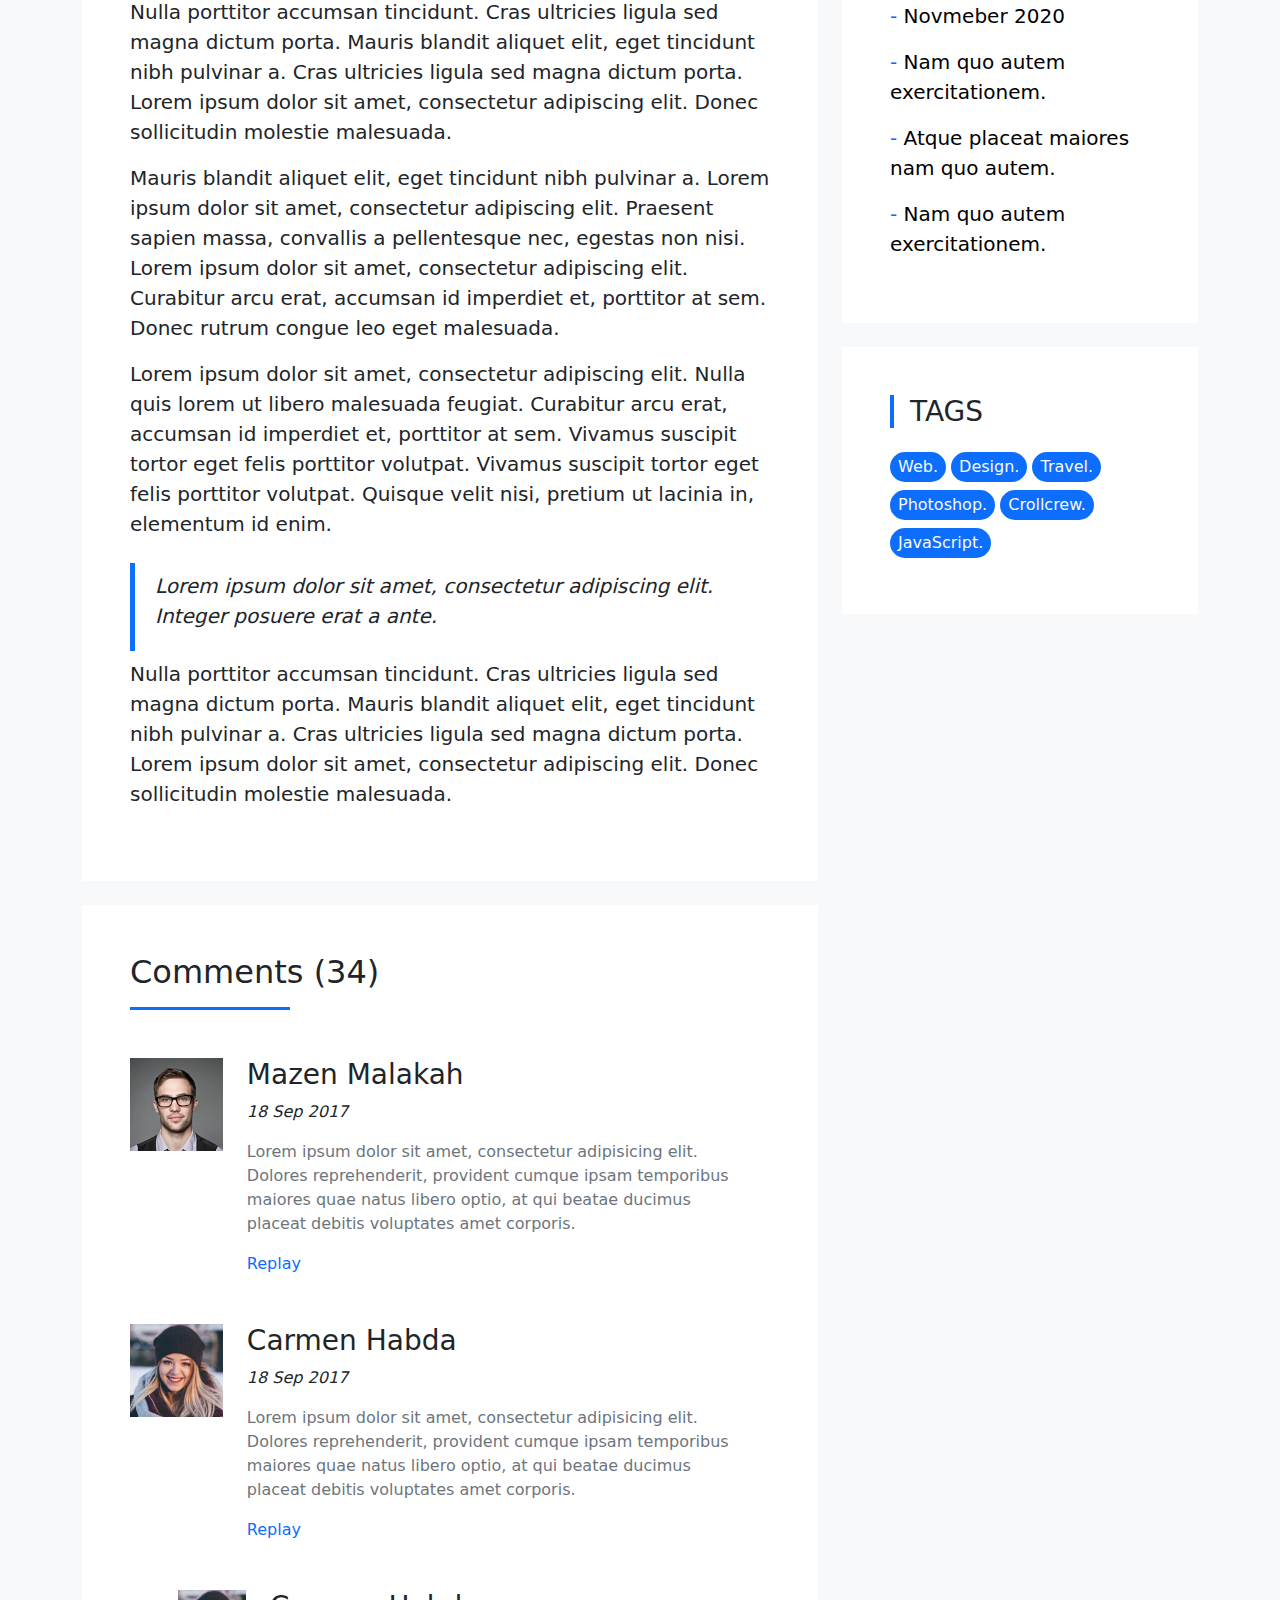
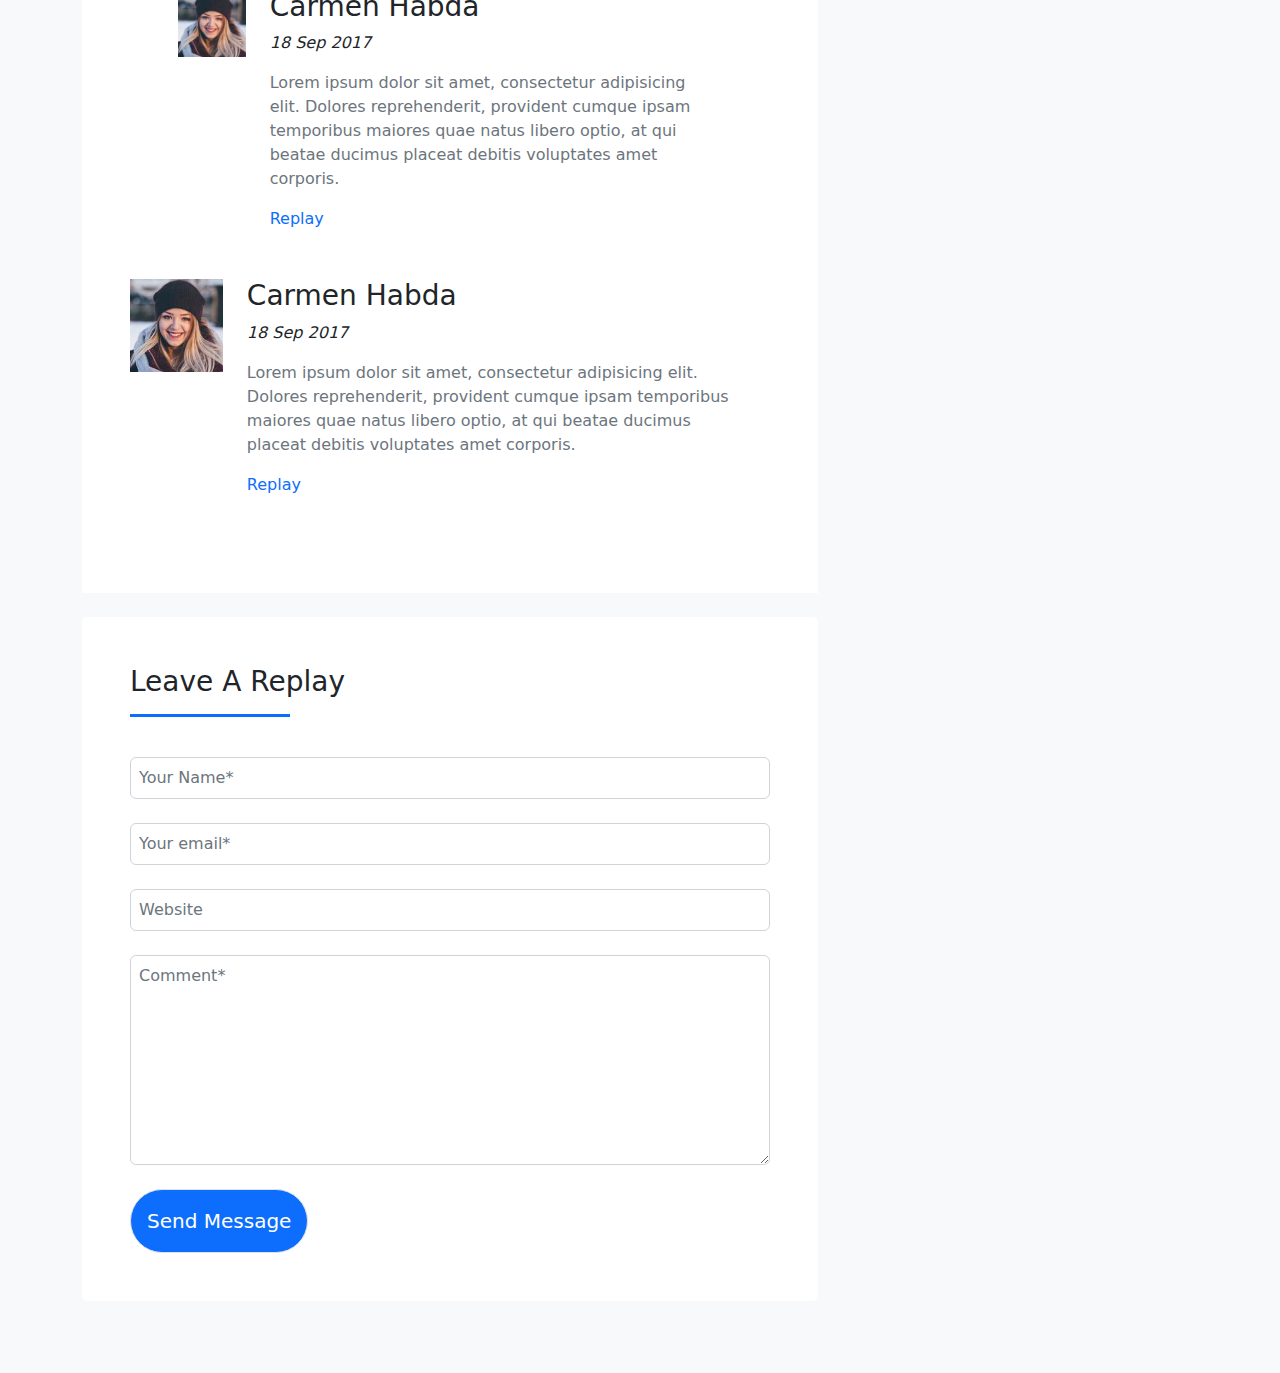
<file: index3.html>
<!DOCTYPE html>
<html lang="en">
<head>
    <meta charset="UTF-8">
    <meta name="viewport" content="width=device-width, initial-scale=1.0">
    <title>DevFolio</title>
    <link rel="stylesheet" href="./css/all.min.css">
    <link rel="stylesheet" href="./css/bootstrap.min.css">
    <link rel="stylesheet" href="./css/style.css">
    <link rel="icon" href="./img/apple-touch-icon.png">
</head>
<body>
    
    <nav class="navbar navbar-expand-lg m-auto bg-dark">
        <div class="container">
          <a class="navbar-brand fw-bold fs-3 text-light" href="#">DevFolio</a>
          <button class="navbar-toggler bg-light " type="button" data-bs-toggle="collapse" data-bs-target="#navbarSupportedContent" aria-controls="navbarSupportedContent" aria-expanded="false" aria-label="Toggle navigation">
            <span class="navbar-toggler-icon bg-light "></span>
          </button>
          <div class="collapse navbar-collapse fs-5 " id="navbarSupportedContent">
            <ul class="navbar-nav ms-auto mb-2 mb-lg-0 ps-3">
              <li class="nav-item active-home">
                <a class="nav-link active text-light" aria-current="page" href="#">Home</a>
              </li>
              <li class="nav-item">
                <a class="nav-link text-light" href="#">About</a>
              </li>
              <li class="nav-item">
                <a class="nav-link text-light" href="#">Services</a>
              </li>
              <li class="nav-item">
                <a class="nav-link text-light" href="#">Work</a>
              </li>
              <li class="nav-item">
                <a class="nav-link text-light" href="#">Blog</a>
              </li>
              <li class="nav-item dropdown">
                <a class="nav-link dropdown-toggle text-light" href="#" role="button" data-bs-toggle="dropdown" aria-expanded="false">
                  Dropdown
                </a>
                <ul class="dropdown-menu text-light ">
                  <li><a class="dropdown-item" href="#">Drop Dowm 1</a></li>
                  <li><a class="dropdown-item" href="#">Another action</a></li>
                  <li><a class="dropdown-item" href="#">Drop Dowm 2</a></li>
                  <li><a class="dropdown-item" href="#">Drop Dowm 3</a></li>
                  <li><a class="dropdown-item" href="#">Drop Dowm 4</a></li>
                </ul>
              </li>
              <li class="nav-item ">
                <a class="nav-link text-light" href="#">Contact</a>
              </li>
            </ul>
          </div>
        </div>
      </nav>

      <!-- ------------------------------------------------------------------------ -->

      <header id="sec-1-1">
        <div class="layer-2 d-flex justify-content-center align-items-center flex-column">
            <h1 class=" text-white">BlOG DETAILS</h1>
            <a class="text-decoration-none text-white lead fs-5" href=""> Home /  <span class="lead">Library</span> <span>/ Data</span></a>
        </div>
      </header>


      <!-- --------------------------------------------------------------------------------------------- -->

      <section id="sec-1-2" class="bg-light">
        <div class="container">
            <div class="row py-5">
                <div class="col-md-8">
                    <div class="layer bg-white p-5">
                        <div>
                            <img src="./img/post-1.jpg" alt="" class="w-100">
                        </div>
                        <div class="my-1">
                            <h2>Lorem ipsum dolor sit amet consec tetur adipisicing</h2>
                        </div>
                        <div class="d-flex justify-content-between w-50 border-start border-4 border-primary">
                            <div class="ms-3" >
                                <i class="fa-solid fa-person"></i>
                                <a class="text-decoration-none" href="">Jason Habda</a>
                            </div>
                            <div>
                                <i class="fa-solid fa-paperclip"></i>
                                <a class="text-decoration-none" href="">Web Design</a>
                            </div>
                            <div>
                                <i class="fa-regular fa-comment-dots"></i>
                                <a class="text-decoration-none" href="">14</a>
                            </div>
                        </div>
                        <div class="lead py-2">
                            <p>
                                Mauris blandit aliquet elit, eget tincidunt nibh pulvinar a. Cras ultricies ligula sed magna dictum porta. Quisque velit nisi, pretium ut lacinia in, elementum id enim. Praesent sapien massa, convallis a pellentesque nec, egestas non nisi. Vestibulum ante ipsum primis in faucibus orci luctus et ultrices posuere cubilia Curae; Donec velit neque, auctor sit amet aliquam vel, ullamcorper sit amet ligula. Nulla quis lorem ut libero malesuada feugiat.
                            </p>
                            <p>
                                Nulla porttitor accumsan tincidunt. Cras ultricies ligula sed magna dictum porta. Mauris blandit aliquet elit, eget tincidunt nibh pulvinar a. Cras ultricies ligula sed magna dictum porta. Lorem ipsum dolor sit amet, consectetur adipiscing elit. Donec sollicitudin molestie malesuada.
                            </p>
                            <p>
                                Mauris blandit aliquet elit, eget tincidunt nibh pulvinar a. Lorem ipsum dolor sit amet, consectetur adipiscing elit. Praesent sapien massa, convallis a pellentesque nec, egestas non nisi. Lorem ipsum dolor sit amet, consectetur adipiscing elit. Curabitur arcu erat, accumsan id imperdiet et, porttitor at sem. Donec rutrum congue leo eget malesuada.
                            </p>
                            <p>
                                Lorem ipsum dolor sit amet, consectetur adipiscing elit. Nulla quis lorem ut libero malesuada feugiat. Curabitur arcu erat, accumsan id imperdiet et, porttitor at sem. Vivamus suscipit tortor eget felis porttitor volutpat. Vivamus suscipit tortor eget felis porttitor volutpat. Quisque velit nisi, pretium ut lacinia in, elementum id enim.
                            </p>
                        </div>
                        <div class="fst-italic fs-5 lead border-start border-5 border-primary p-1  ">
                            <p class="ms-3 mt-1">Lorem ipsum dolor sit amet, consectetur adipiscing elit. Integer posuere erat a ante.
                            </p>
                        </div>
                        <div class="py-2 lead">
                            <p>Nulla porttitor accumsan tincidunt. Cras ultricies ligula sed magna dictum porta. Mauris blandit aliquet elit, eget tincidunt nibh pulvinar a. Cras ultricies ligula sed magna dictum porta. Lorem ipsum dolor sit amet, consectetur adipiscing elit. Donec sollicitudin molestie malesuada.
                            </p>
                        </div>
                    </div>
                    <div class="layer bg-white my-4 p-5">
                        <h2 class="">Comments (34)</h2>
                        <div class="border-3 border-bottom border-primary w-25 my-3"></div>
                        <div class="d-flex my-5">
                            <div class="w-50">
                                <img class="w-100" src="./img/testimonial-2.jpg" alt="">
                            </div>
                            
                            <div class="mx-4">
                                <h3>Mazen Malakah</h3>
                                <p class="fst-italic">18 Sep 2017</p>
                                <p class="text-muted">Lorem ipsum dolor sit amet, consectetur adipisicing elit. Dolores reprehenderit, provident cumque ipsam temporibus maiores quae natus libero optio, at qui beatae ducimus placeat debitis voluptates amet corporis.
                                </p>
                                <a class="text-decoration-none" href="">Replay</a>
                            </div>
                        </div>
                        <div class="d-flex my-5">
                            <div class="w-50">
                                <img class="w-100" src="./img/testimonial-4.jpg" alt="">
                            </div>
                            
                            <div class="mx-4">
                                <h3>Carmen Habda</h3>
                                <p class="fst-italic">18 Sep 2017</p>
                                <p class="text-muted">Lorem ipsum dolor sit amet, consectetur adipisicing elit. Dolores reprehenderit, provident cumque ipsam temporibus maiores quae natus libero optio, at qui beatae ducimus placeat debitis voluptates amet corporis.
                                </p>
                                <a class="text-decoration-none" href="">Replay</a>
                            </div>
                        </div>
                        <div class="d-flex my-5 mx-5">
                            <div class="w-50">
                                <img class="w-100" src="./img/testimonial-4.jpg" alt="">
                            </div>
                            
                            <div class="mx-4">
                                <h3>Carmen Habda</h3>
                                <p class="fst-italic">18 Sep 2017</p>
                                <p class="text-muted">Lorem ipsum dolor sit amet, consectetur adipisicing elit. Dolores reprehenderit, provident cumque ipsam temporibus maiores quae natus libero optio, at qui beatae ducimus placeat debitis voluptates amet corporis.
                                </p>
                                <a class="text-decoration-none" href="">Replay</a>
                            </div>
                        </div>

                        <div class="d-flex my-5">
                            <div class="w-50">
                                <img class="w-100" src="./img/testimonial-4.jpg" alt="">
                            </div>
                            
                            <div class="mx-4">
                                <h3>Carmen Habda</h3>
                                <p class="fst-italic">18 Sep 2017</p>
                                <p class="text-muted">Lorem ipsum dolor sit amet, consectetur adipisicing elit. Dolores reprehenderit, provident cumque ipsam temporibus maiores quae natus libero optio, at qui beatae ducimus placeat debitis voluptates amet corporis.
                                </p>
                                <a class="text-decoration-none" href="">Replay</a>
                            </div>
                        </div>
                        
    
                    </div>

                    <div class="layer bg-white my-4 p-5 rounded-3">
                        <h3>Leave A Replay</h3>
                        <div class="border-3 border-bottom border-primary w-25 my-3"></div>
                        <div class="contact-form-5 d-flex mt-4">
                            <form action="" class=" w-100 mt-3">
                               <div class="input-detalis-e ">
                                <input class="w-100 p-2 border-1 form-control " type="text" placeholder="Your Name*" id="yourname" name="user-name" required>
                                <label for="yourname"></label>
                            </div>
                            <div class="input-detalis rounded-2">
                                <input class="w-100  p-2 border-1 form-control " type="email" placeholder="Your email*" id="emial" name="user-email" required>
                                <label for="email"></label>
                            </div>
                                <div class="input-detalis">
                                    <input class="w-100 p-2 border-1 form-control " type="text" placeholder="Website" id="Subject" name="user-subject">
                                    <label for="Subject"></label>
                                </div>
                               <div class="input-detalis">
                                <textarea class="w-100 p-2 border-1 form-control " placeholder="Comment*" name="user-message" id="message" rows="8"></textarea>
                                <label for="message"></label>
                               </div>
                               <button class="btn-5 p-3 lead text-white p d-flex  rounded-pill border bg-primary" type="submit">Send Message</button>
                            </form>
                        </div>
                    </div>
                </div>
                <div class="col-md-4">
                 <div class="layer">
                    <div class="bg-white p-5 ">
                        <h3 class=" border-start border-4 border-primary ps-3">SEARCH</h3>
                        <form class="d-flex">
                            <input class="form-control me-2 mt-2" type="search" placeholder="Search for..." aria-label="Search">
                            <button class="btn bg-primary mt-2 me-3" type="submit"><i class="fa-solid text-white fa-magnifying-glass"></i></button>
                          </form>
                    </div>
                    <div class="bg-white p-5 my-4 ">
                        <h3 class=" border-start border-4 border-primary ps-3">RECENT POST</h3>
                        <div class="hover-sec-2-1">
                            <a class="text-decoration-none lead fs-5 text-black hover-a" href=""> <p ><span class="text-primary"> - </span> Atque placeat maiores.</p></a>
                            <a class="text-decoration-none lead w-100 text-black hover-a" href=""><p><span class="text-primary">- </span> Lorem ipsum dolor sit amet consectetur</p></a>
                            <a class="text-decoration-none lead text-black hover-a" href=""> <p><span class="text-primary">- </span> Nam quo autem exercitationem.</p></a>
                            <a class="text-decoration-none lead text-black hover-a" href=""><p><span class="text-primary">- </span> Atque placeat maiores nam quo autem.</p></a>
                            <a class="text-decoration-none lead text-black hover-a" href=""><p><span class="text-primary">- </span> Nam quo autem exercitationem.</p></a>
                        </div>
                    </div>
                    <div class="bg-white p-5 my-4 ">
                        <h3 class=" border-start border-4 border-primary ps-3">ARCHIVES</h3>
                        <div class="hover-sec-2-1">
                            <a class="text-decoration-none lead fs-5 text-black hover-a" href=""> <p ><span class="text-primary"> - </span> Sempters 2017</p></a>
                            <a class="text-decoration-none lead w-100 text-black hover-a" href=""><p><span class="text-primary">- </span> Novmeber 2020</p></a>
                            <a class="text-decoration-none lead text-black hover-a" href=""> <p><span class="text-primary">- </span> Nam quo autem exercitationem.</p></a>
                            <a class="text-decoration-none lead text-black hover-a" href=""><p><span class="text-primary">- </span> Atque placeat maiores nam quo autem.</p></a>
                            <a class="text-decoration-none lead text-black hover-a" href=""><p><span class="text-primary">- </span> Nam quo autem exercitationem.</p></a>
                        </div>
                    </div>
                    <div class="bg-white p-5 my-4 ">
                        <h3 class=" border-start border-4 border-primary ps-3 mb-4">TAGS</h3>
                        <div>
                            <button class="rounded-pill border-primary border border-2 bg-primary text-light">Web.</button>
                            <button class="rounded-pill border-primary border border-2 bg-primary text-light">Design.</button>
                            <button class="rounded-pill border-primary border border-2 bg-primary text-light">Travel.</button>
                        </div>
                        <div class="my-2">
                            <button class="rounded-pill border-primary border border-2 bg-primary text-light">Photoshop.</button>
                            <button class="rounded-pill border-primary border border-2 bg-primary text-light">Crollcrew.</button>
                        </div>
                        <div class="my-2">
                            <button class="rounded-pill border-primary border border-2 bg-primary text-light">JavaScript.</button>
                        </div>
                    </div>
                    
                 </div>
                </div>
            </div>
        </div>
      </section>


    <script src="./js/bootstrap.bundle.min.js"></script>
</body>
</html>
</file>
<file: css/style.css>
/* NAVBAR */
.active{
    color: red !important;
}

.nav-item{
    padding-right: 1.5rem;
    position: relative;
}
.navbar-1{
    top: 0;
    left: 0;
    right: 0;
    z-index: 1111111;
    transition: background-color 1s;
    background-color: transparent;
}
.nav-item::before{
    content: '';
    position: absolute;
    top: 1.25rem;
    left: 13px;
    width: 0px;
    height: 2px;
    background-color: white;
    transition: width 400ms;
    transform: translateY(1.125rem);
}
.nav-item:hover::before{
    width: 50%;
}
.dropdown-item:hover{
color: blue;
}
.dropdown-item{
    transition: color 400ms;
}

/* END NAVBAR  */
#btnup{
    right: 50px;
    bottom: 50px;
    display: none;
}

#sec-1 {
    background-image: url(../img/hero-bg.jpg);
    height: 100vh;
    background-position: center center;
    background-size: cover;
    background-attachment: fixed;
}

.layer-1{
    background-color: rgba(0, 0, 0, 0.2);
    width: 100%;
    height: 100%;
}

.morgan{
    font-size: 70px;
}
.animation-1::after{
    content: '';
    animation: typing 10s infinite;
}
@keyframes typing{
0%{ content: '|'}
5%{ content: 'Free'}
20%{ content: 'FreeLan'}
25%{ content: 'Freelancer'}
30%{ content: '|'}
35%{ content: 'Photo'}
40%{ content: 'Photogra'}
50%{ content: 'Photographer'}
55%{ content: '|'}
60%{ content: 'Deve'}
65%{ content: 'Develop'}
70%{ content: 'Developer'}
75%{ content: '|'}
80%{ content: 'Des'}
90%{ content: 'Design'}
100%{ content: 'Desinger'}
}

@media screen and (max-width:576px){
    .morgan{
        font-size: 35px;
    }
}

/* END SECTION ONE AND NAVBAR  */
/* ------------------------------------------------------------------------------------------------------ */


/* SECTION-TWO */

.about-sec-2{
    position: relative;
}
.about-sec-2::before{
    content: '';
    position: absolute;
    width: 6rem;
    height: 3px;
    background-color: blue;
    bottom: -10px;
}

/* END SECTION TWO  */
/* ------------------------------------------------------------------------------------------------------ */

.icon-1:hover{
    background-color: rgba(0, 0, 255, 0.486);
    color: white;
}
.icon-1{
    width:110px;
    height: 110px;
    background-color: white;
    transition: background-color 400ms; 
    color: black;
    transition: color 400ms;
}
.p-sec-3{
    position: relative;
}
.p-sec-3::before{
    content: '';
    position: absolute;
    width: 3rem;
    height: 5px;
    background-color: blue;
    bottom: -5px;
}

/* END SECTION TWO  */
/* ------------------------------------------------------------------------------------------------------ */

#sec-4{
    background-image: url(../img/post-3.jpg);
    background-attachment: fixed;
}
.layer-2{
    width: 100%;
    height: 100%;
    background-color: #0077ff6c;
}

.icon-2{
    width:60px;
    height: 60px;
   
}
/* END SECTION Three and Four  */
/* ------------------------------------------------------------------------------------------------------ */


.icon-3{
    width:40px;
    height: 40px;
   
}


#sec-5 img{
    width: 100%;
}
.img-sec5:hover{
    transform: scale(1.1);
}
.img-sec5{
    transition: transform 500ms;
}
/* END SECTION Five  */
/* ------------------------------------------------------------------------------------------------------ */

#sec-6{
    background-image: url(../img/overlay-bg.jpg);
    background-attachment: fixed;
    margin-top: 10px;
}

.carousel-indicators [data-bs-target] {
    transform: translateY(32px);
}
/* END SECTION Sex  */
/* ------------------------------------------------------------------------------------------------------ */

#sec-7 img{
    width: 100%;
}

.sec7-7 img{
    width: 100%;
}
.sec7-7{
    width: 50px;
    height: 50px;
}

.buttom-7{
    top: 46%;
    right: 140px;
}

@media screen and (max-width:786px){
    .buttom-7{
        transform: translateY(-124px);
        margin-right: -56px;
       padding-left: 10px;
    }
}


@media screen and (max-width:576px){
    .buttom-7{
        transform: translateY(62px);
    margin-right: 57px;
    }
}

/* END SECTION Seven  */
/* ------------------------------------------------------------------------------------------------------ */
.btn-5{
    transition: all 400ms;
}

#sec-8{
    background-image: url(../img/overlay-bg.jpg);
    background-attachment: fixed;
    margin-top: 10px;
}

.p-sec-8{
    position: relative;
}
.p-sec-8::before{
    content: '';
    position: absolute;
    width: 7rem;
    height: 4px;
    background-color: blue;
    bottom: -5px;
}

.form-control{
    border-radius: 0px;
}

.btn-5:hover{
    color: #212529;
    background-color: #fff;
    border-color: #86b7fe;
    outline: 0;
    box-shadow: 0 0 0 0.25rem rgba(13,110,253,.25);
}

.icon-8{
    width: 50px;
    height: 50px;
    transition: all 400ms;
}
.icon-8:hover{
    box-shadow: 0 0 0 0.21rem rgba(13,110,253,.25);
    border-color: #86b7fe;
    color: white;
    background-color: #4779c5;
}

/* START BLOG PAGE  */
/* ----------------------------------------------------------------------------------------------------- */



#sec-1-1{
    background-image: url(../img/overlay-bg.jpg);
    background-attachment: fixed;
    height: 70vh;
    background-position: center center;
    background-size: cover;
}
#sec-1-1 h1{
    font-size: 50px;
}


.hover-a p:hover{
    color: blue;
}

.hover-a p {
    transition: color 400ms;
}

#sec-1-2 .form-control{
    border-radius: 6px;
}
</file>
<file: css/grid.css>
*{
    padding: 0;
    margin: 0;
    box-sizing: border-box;
}


.test{
    background-color: blanchedalmond;
    display: grid;
    height: 600px;
    grid-template-columns: repeat(7,1fr) ;
    grid-template-rows: 50px auto 50px;

}

header{
    background-color: aqua;
    grid-column: 1/-1;
}
aside{
    background-color: blue;
    grid-column: 1/3;
}
main{
    background-color: blueviolet;
    grid-column: 3/-1;
}
footer{
    background-color: red;
    grid-column: 1/-1;
}
</file>
